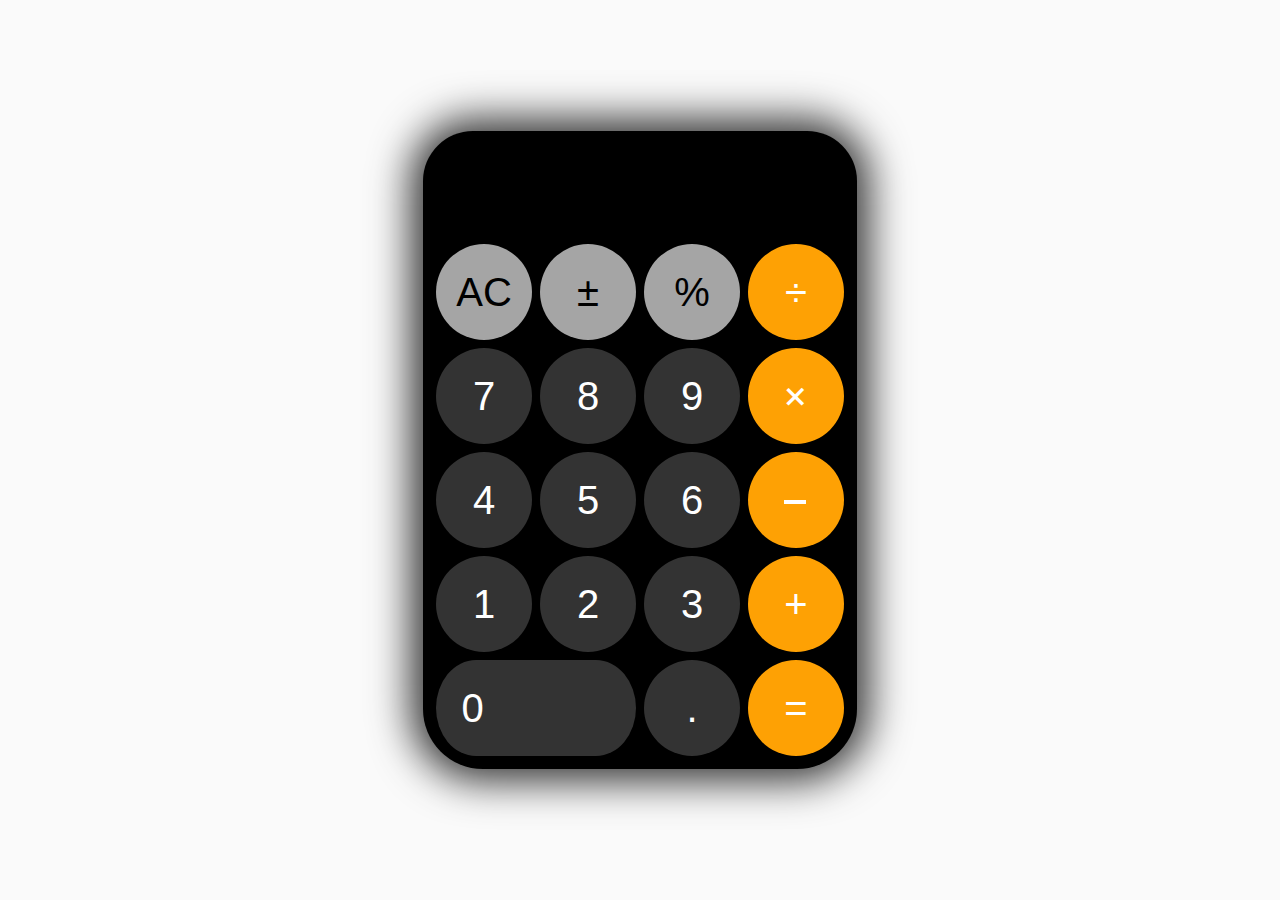
<file: index.html>
<!DOCTYPE html>
<html lang="en">
  <head>
    <meta charset="UTF-8">
    <title>Calculator</title>
    <link rel="stylesheet" href="style.css">
  </head>
  <body>
    <main>
      <div class="container">
        <output id="painel"></output>
        <button onclick="clearDisplay()" type="submit" class="top-buttons">AC</button>
        <button onclick="invert()" type="submit" class="top-buttons">±</button>
        <button onclick="toPercentage()" type="submit" class="top-buttons">%</button>
        <button onclick="expressionType('/')" type="submit" class="aside-buttons">÷</button>
        <button onclick="addToPanel(7)" type="submit">7</button>
        <button onclick="addToPanel(8)" type="submit">8</button>
        <button onclick="addToPanel(9)" type="submit">9</button>
        <button onclick="expressionType('*')" type="submit" class="aside-buttons" id="mult">+</button>
        <button onclick="addToPanel(4)" type="submit">4</button>
        <button onclick="addToPanel(5)" type="submit">5</button>
        <button onclick="addToPanel(6)" type="submit">6</button>
        <button onclick="expressionType('-')" type="submit" class="aside-buttons"><span id="sub"></span></button>
        <button onclick="addToPanel(1)" type="submit">1</button>
        <button onclick="addToPanel(2)" type="submit">2</button>
        <button onclick="addToPanel(3)" type="submit">3</button>
        <button onclick="expressionType('+')" type="submit" class="aside-buttons">+</button>
        <button onclick="addToPanel(0)" type="submit" id="zero">0</button>
        <button onclick="addDot()"type="submit">.</button>
        <button onclick="doExpression()" type="submit" class="aside-buttons">=</button>
      </div>
    </main>
   
    <script src="calculator.js"></script>
  </body>
</html>
</file>
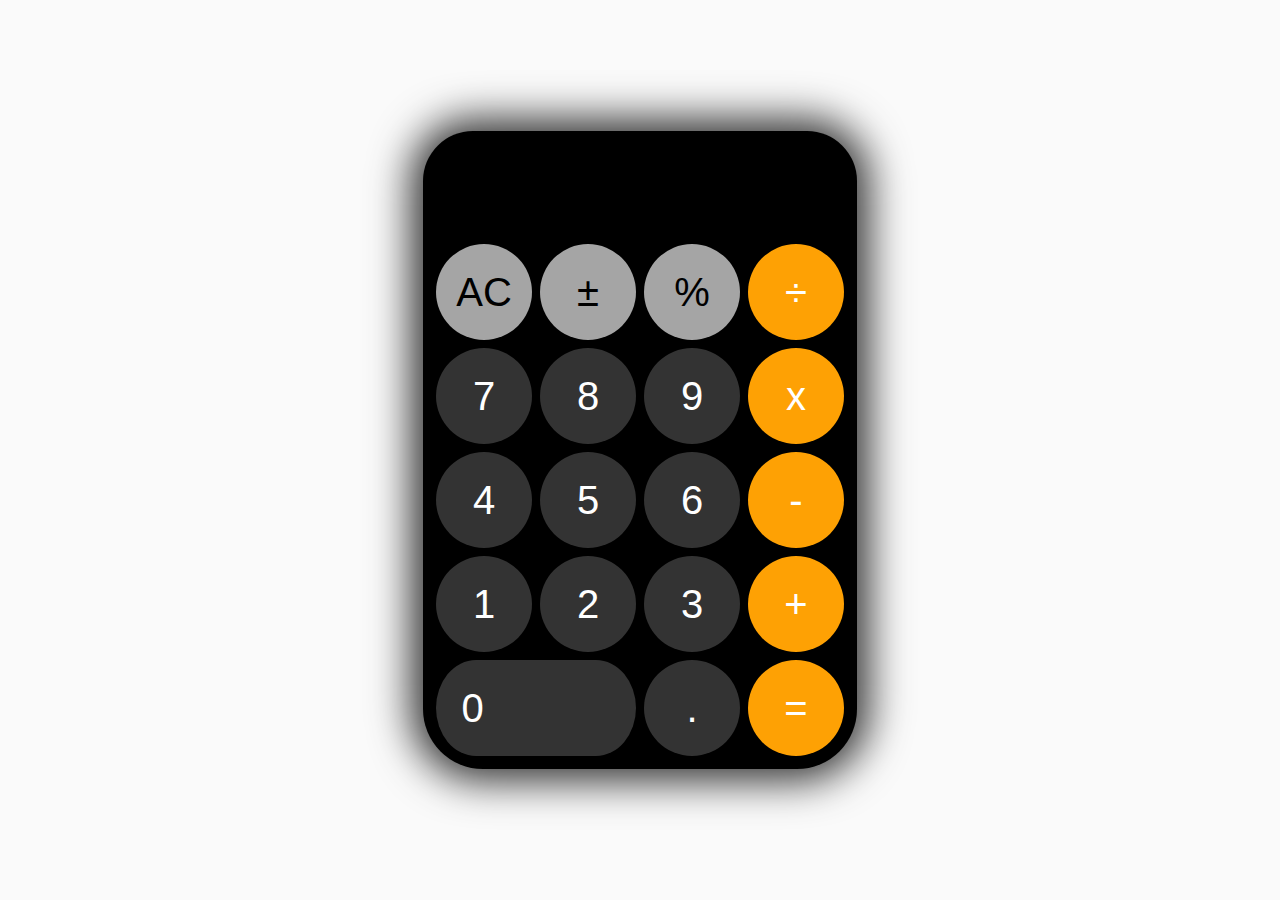
<file: calculatorIOSclone/index.html>
<!DOCTYPE html>
<html lang="en">
  <head>
    <meta charset="UTF-8">
    <title>Calculator</title>
    <link rel="stylesheet" href="style.css">
  </head>
  <body>
    <main>
      <div class="container">
        <output id="painel"></output>
        <button onclick="clearDisplay()" type="submit" class="top-buttons">AC</button>
        <button onclick="invert()" type="submit" class="top-buttons">±</button>
        <button onclick="toPercentage()" type="submit" class="top-buttons">%</button>
        <button onclick="expressionType('/')" type="submit" class="aside-buttons">÷</button>
        <button onclick="addToPanel(7)" type="submit">7</button>
        <button onclick="addToPanel(8)" type="submit">8</button>
        <button onclick="addToPanel(9)" type="submit">9</button>
        <button onclick="expressionType('*')" type="submit" class="aside-buttons">x</button>
        <button onclick="addToPanel(4)" type="submit">4</button>
        <button onclick="addToPanel(5)" type="submit">5</button>
        <button onclick="addToPanel(6)" type="submit">6</button>
        <button onclick="expressionType('-')" type="submit" class="aside-buttons">-</button>
        <button onclick="addToPanel(1)" type="submit">1</button>
        <button onclick="addToPanel(2)" type="submit">2</button>
        <button onclick="addToPanel(3)" type="submit">3</button>
        <button onclick="expressionType('+')" type="submit" class="aside-buttons">+</button>
        <button onclick="addToPanel(0)" type="submit" id="zero">0</button>
        <button onclick="addDot()"type="submit">.</button>
        <button onclick="doExpression()" type="submit" class="aside-buttons">=</button>
      </div>
    </main>
   
    <script>
        let display = document.getElementById("painel")
        let num1 = "", num2 = ""
        let operator = ""
        let dotPlaced = false
        let signActive = false

        function clearDisplay(){
          display.innerHTML = ""
          num1 = ""
          num2 = ""
          operator = ""
          dotPlaced = false
          signActive = false
        }

        function addToPanel(n){
          if(display.innerHTML.length > 11) return 
          if(signActive){
            num2 += n
            display.innerHTML = addToDisplay(num2)
          }else{
            num1 += n
            display.innerHTML = addToDisplay(num1)
          }
        }

        function addDot(){
          if(signActive) {
            dotPlaced = true
            if(num2.includes(".")) return
          }else{
            dotPlaced = true
            if(num1.includes(".")) return
          }
          addToPanel('.')
        }

        function invert(){
          if(signActive){
            num2 *= -1
            display.innerHTML = num2
          }else{
            num1 *= -1
            display.innerHTML = num1
          }
        }

        function expressionType(t){
          if(signActive) return
          operator = t
          signActive = true
          dotPlaced = false
        } 

        function doExpression(){
          display.innerHTML = eval(num1+operator+num2).toLocaleString(undefined)
        }

        function toPercentage(){
          if(signActive){
            if(num2 === "") return
            num2 = (num1/100) * num2
            display.innerHTML += "%"
          }else{
            num1 /= 100
            display.innerHTML += "%"
          }
        }

        function addToDisplay(n){
          return parseFloat(n).toLocaleString(undefined)
        }
    </script>
  </body>
</html>
</file>
<file: style.css>
:root{
  --buttons-size: 6rem;
  --primary-color: #333333;
  --primary-color-light: #A5A5A5;
  --secondary-color: #FeA104;
}

body, html{
  width:100vw;
  height:100vh;
  font-family: sans-serif;
  display: flex;
  justify-content: center;
  align-items: center;
  background-color: #fafafa;
}

.container{
  display: grid;
  grid-template-columns: repeat(4, var(--buttons-size));
  grid-template-rows: auto repeat(5, var(--buttons-size));
  gap: 8px;

  margin: auto;
  background-color: black;
  padding: .8rem;
  border-radius: 50px 50px 60px 60px;
  box-shadow: 0 0 40px 12px rgb(0 0 0 / .8);
}

#painel{
  grid-column: 1 / -1;
  height: 80px;
  display: flex;
  justify-content: right;
  align-items: center;
  font-size: 4rem;
  color: white;
  padding: .8rem 0 0;
}

.main-buttons, .bottom-buttons{
  display: flex;
  flex-wrap: wrap;
  justify-content: space-between;
}

button{
  border: none;
  width: 100%;
  height: 100%;
  background-color: var(--primary-color);
  border-radius: 50%;
  color: white;
  font-size: 2.5rem;

  transition: background-color .5s ease-in-out;
}

button:hover{
  background-color: color-mix(in srgb, var(--primary-color), white 20%);
}

button:focus{
  background-color: color-mix(in srgb, var(--primary-color), white 40%);
  transition-duration: .2s;
}

.top-buttons{
  background-color: var(--primary-color-light);
  color: black;
}

.top-buttons:hover{
  background-color: color-mix(in srgb, var(--primary-color-light), white 40%);
}

.top-buttons:focus{
  background-color: color-mix(in srgb, var(--primary-color-light), white 60%);
}

.aside-buttons{
  background-color: var(--secondary-color);
  position: relative;
}

.aside-buttons:hover{
  background-color: color-mix(in srgb, var(--secondary-color), white 20%);
}

.aside-buttons:focus{
  background-color: color-mix(in srgb, var(--secondary-color), white 30%);
}

#zero{
  grid-column: span 2;
  border-radius: 20% / 50%;
  width: 100%;
  text-align: left;
  padding-left: 1.6rem;
}

#sub{
  position: absolute;  
  left: 36px;
  display: flex;
  height: 4px;
  width: 1.4rem;
  background-color: white;
}

#mult{
  transform: rotate(45deg);
  font-size: 2.8rem;
}
</file>
<file: calculatorIOSclone/style.css>
:root{
  --buttons-size: 6rem;
  --primary-color: #333333;
  --primary-color-light: #A5A5A5;
  --secondary-color: #FeA104;
}

body, html{
  width:100vw;
  height:100vh;
  font-family: sans-serif;
  display: flex;
  justify-content: center;
  align-items: center;
  background-color: #fafafa;
}

.container{
  display: grid;
  grid-template-columns: repeat(4, var(--buttons-size));
  grid-template-rows: auto repeat(5, var(--buttons-size));
  gap: 8px;

  margin: auto;
  background-color: black;
  padding: .8rem;
  border-radius: 50px 50px 60px 60px;
  box-shadow: 0 0 40px 12px rgb(0 0 0 / .8);
}

#painel{
  grid-column: 1 / -1;
  height: 80px;
  display: flex;
  justify-content: right;
  align-items: center;
  font-size: 4rem;
  color: white;
  padding: .8rem 0 0;
}

.main-buttons, .bottom-buttons{
  display: flex;
  flex-wrap: wrap;
  justify-content: space-between;
}

button{
  border: none;
  width: 100%;
  height: 100%;
  background-color: var(--primary-color);
  border-radius: 50%;
  color: white;
  font-size: 2.5rem;

  transition: background-color .5s ease-in-out;
}

button:hover{
  background-color: color-mix(in srgb, var(--primary-color), white 20%);
}

button:focus{
  background-color: color-mix(in srgb, var(--primary-color), white 40%);
  transition-duration: .2s;
}

.top-buttons{
  background-color: var(--primary-color-light);
  color: black;
}

.top-buttons:hover{
  background-color: color-mix(in srgb, var(--primary-color-light), white 40%);
}

.top-buttons:focus{
  background-color: color-mix(in srgb, var(--primary-color-light), white 60%);
}

.aside-buttons{
  background-color: var(--secondary-color);
}

.aside-buttons:hover{
  background-color: color-mix(in srgb, var(--secondary-color), white 20%);
}

.aside-buttons:focus{
  background-color: color-mix(in srgb, var(--secondary-color), white 30%);
}

#zero{
  grid-column: span 2;
  border-radius: 20% / 50%;
  width: 100%;
  text-align: left;
  padding-left: 1.6rem;
}
</file>
